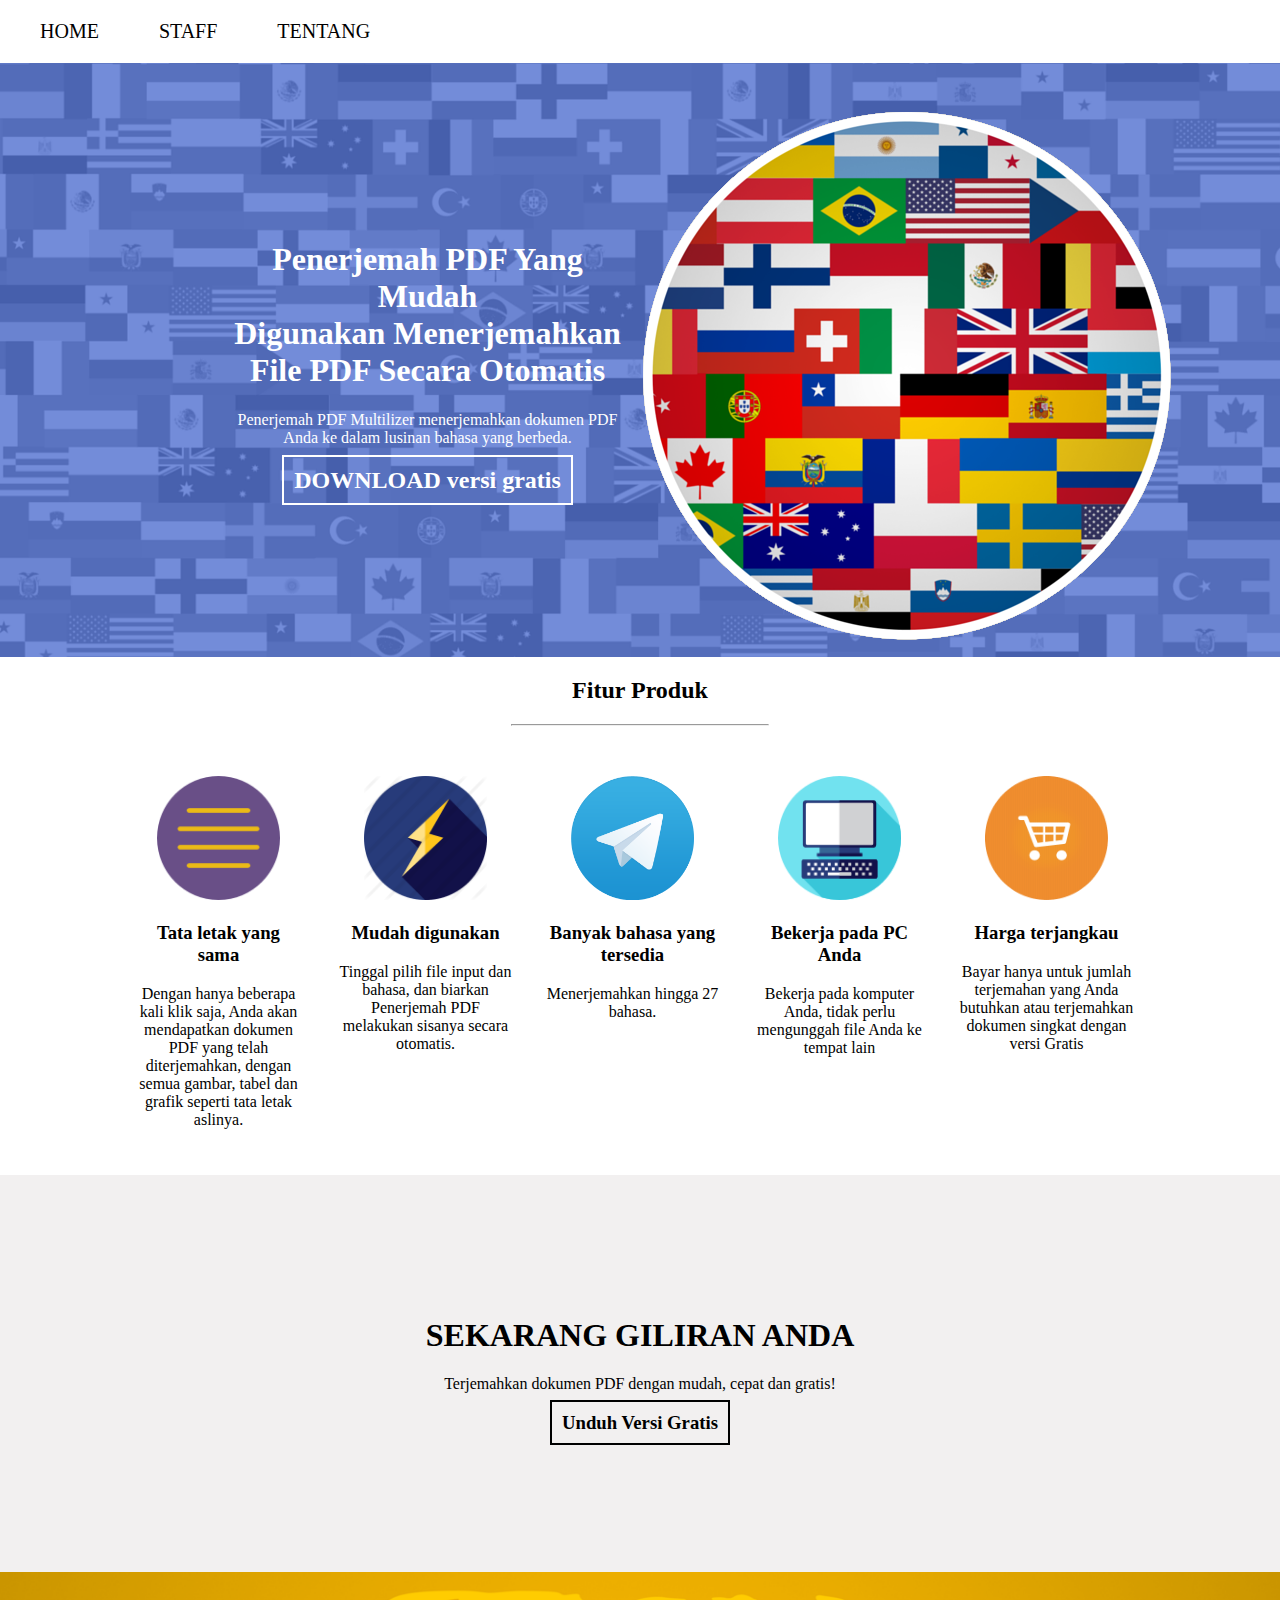
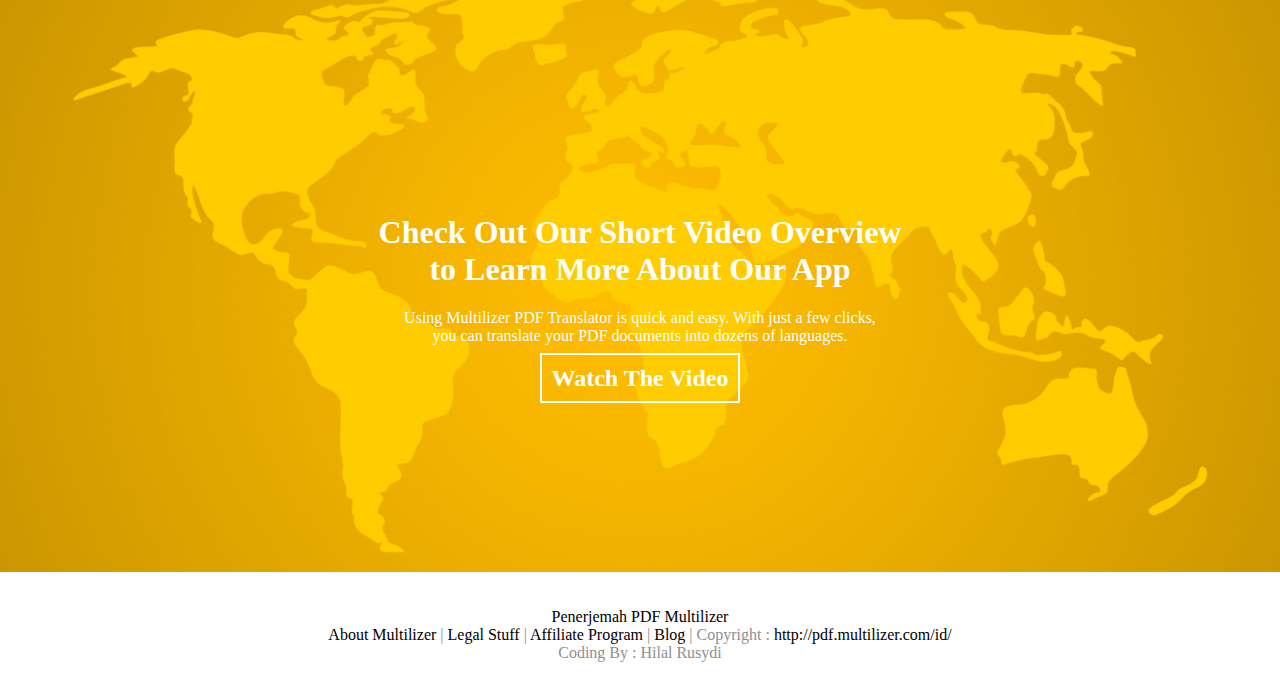
<file: index.html>
<!DOCTYPE html>
<html>
<head>
	<title>Penerjemah PDF</title>
	<link rel="stylesheet" type="text/css" href="neko.css">
</head>
<body>
<header>
		<nav>
			<ul>		
				<li><a href="index.html">HOME</a></li>
				<li><a href="staff.html">STAFF</a></li>
				<li><a href="tentang.html">TENTANG</a></li>
			</ul>
		</nav>
		<div style="clear:both"/>
</header>

<div class="header">
		<img src="flag.png">
	<div class="text">
		<h1> Penerjemah PDF Yang Mudah <br>  Digunakan Menerjemahkan <br> File PDF Secara Otomatis</h1>
		<p >Penerjemah PDF Multilizer menerjemahkan dokumen PDF <br> Anda ke dalam lusinan bahasa yang berbeda.</p>
		<h2><a href="#">DOWNLOAD versi gratis </a></h2>
	</div>
</div>

		<h2>Fitur Produk </h2> <hr>
<div class="content">
	<div class="banner">
		<img src="menu.png">
		<h3>Tata letak yang <br> sama</h3>
		<p>Dengan hanya beberapa kali klik saja, Anda akan mendapatkan dokumen PDF yang telah diterjemahkan, dengan semua gambar, tabel dan grafik seperti tata letak aslinya.</p>
	</div>	
	<div class="banner">
		<img src="elec.png">
		<h3>Mudah digunakan</h3>
		<p>Tinggal pilih file input dan bahasa, dan biarkan Penerjemah PDF melakukan sisanya secara otomatis.</p>
	</div>	
	<div class="banner">
		<img src="pesan.png">
		<h3>Banyak bahasa yang tersedia</h3>
		<p>Menerjemahkan hingga 27 bahasa.</p>
	</div>	
	<div class="banner">
		<img src="computer.png">
		<h3>Bekerja pada PC <br> Anda</h3>
		<p>Bekerja pada komputer Anda, tidak perlu mengunggah file Anda ke tempat lain</p>
	</div>	
	<div class="banner">
		<img src="cart.png">
		<h3>Harga terjangkau</h3>		
		<p>Bayar hanya untuk jumlah terjemahan yang Anda butuhkan atau terjemahkan dokumen singkat dengan versi Gratis</p>
	</div>	
</div>
		<div style="clear:both"/>

<div class="download">
	<h1>SEKARANG GILIRAN ANDA </h1>
	<p>Terjemahkan dokumen PDF dengan mudah, cepat dan gratis!</p>
	<h3><a href="#">Unduh Versi Gratis</a></h3>
</div>
		<div style="clear:both"/>

<div class="footer">
	<div class="text">
	<h1>Check Out Our Short Video Overview <br>to Learn More About Our App</h1>
	<p>Using Multilizer PDF Translator is quick and easy. With just a few clicks,<br>you can translate your PDF documents into dozens of languages.</p>
	<h2><a href="#">Watch The Video</a></h2>
	</div>
</div>
		<div style="clear:both"/>

<footer>
	<p><a href="#"> Penerjemah PDF Multilizer </a> <br> <a href="#">About Multilizer </a> | <a href="#">
	   Legal Stuff</a> | <a href="#">Affiliate Program </a> | <a href="#"> Blog</a> | Copyright  : <a href="http://pdf.multilizer.com/id">http://pdf.multilizer.com/id/</a> <br> Coding By : Hilal Rusydi
	   </p>
</footer>
</body>
</html>
</file>
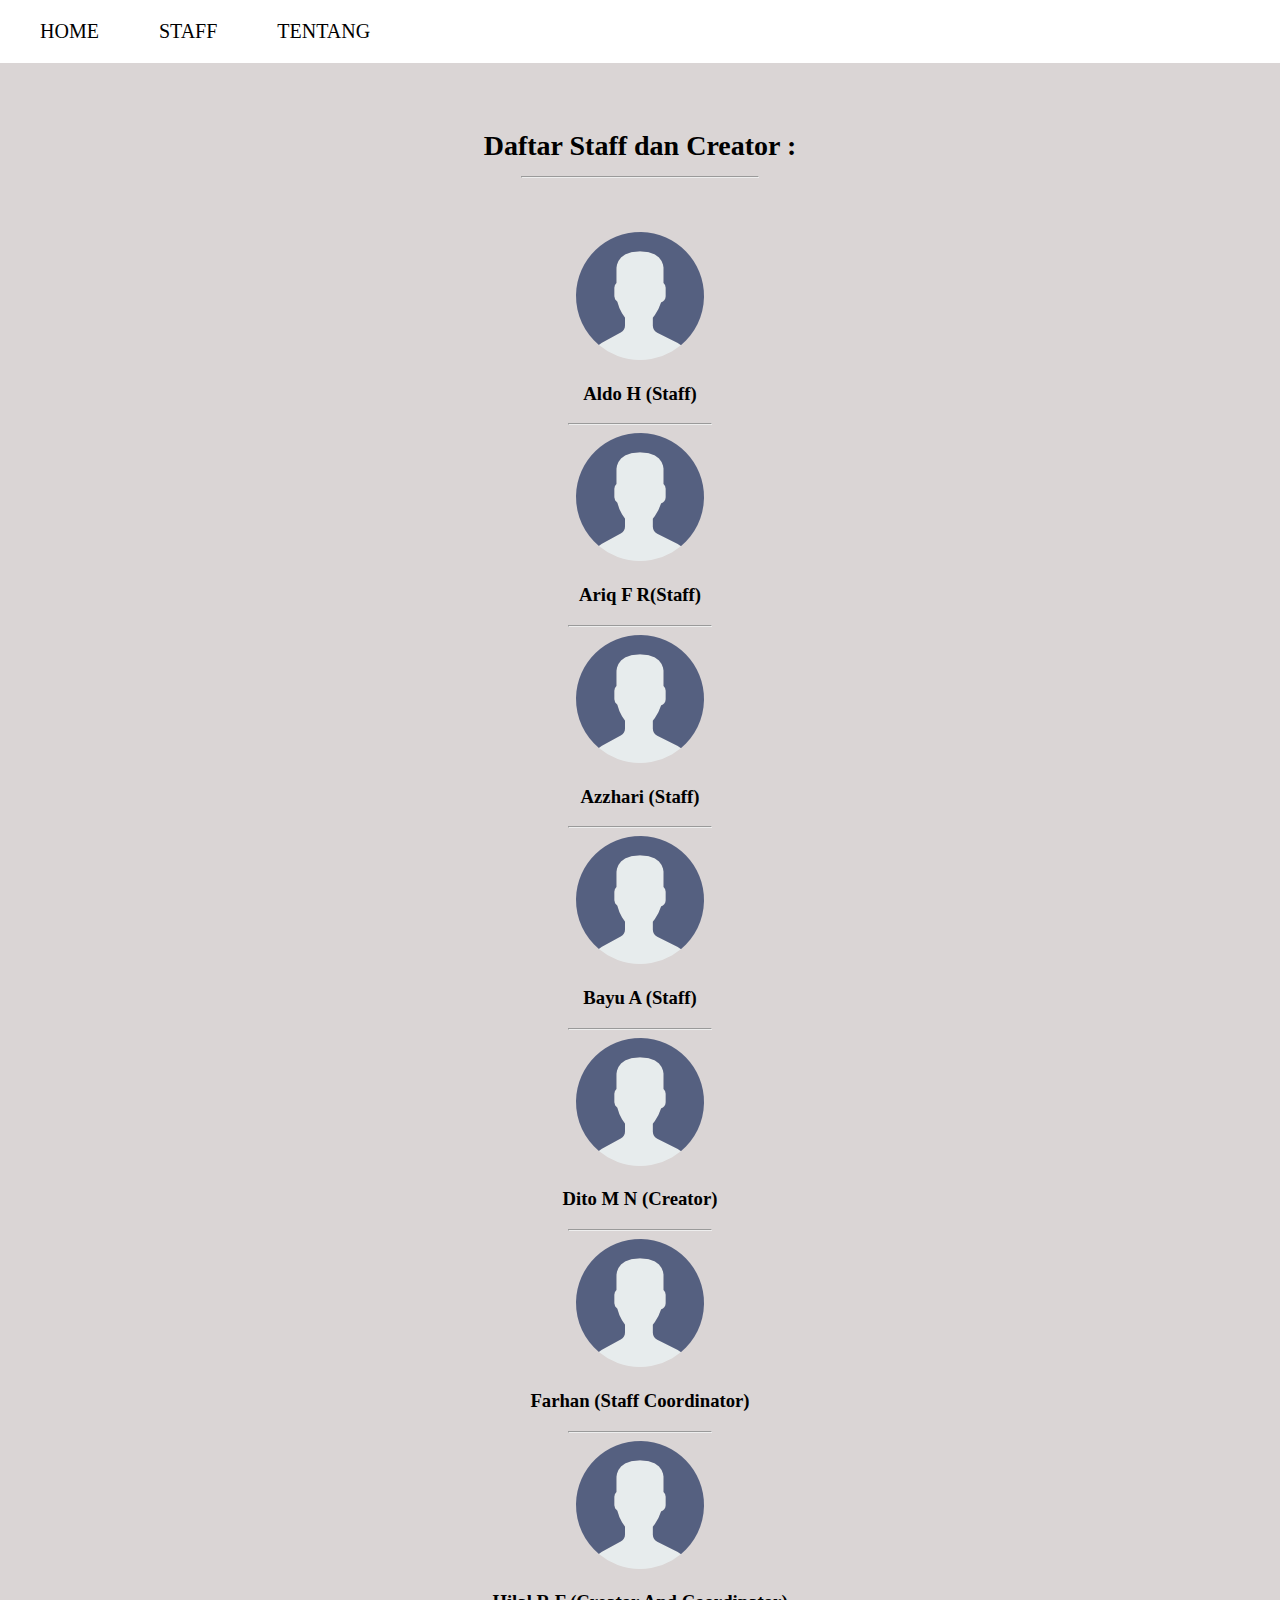
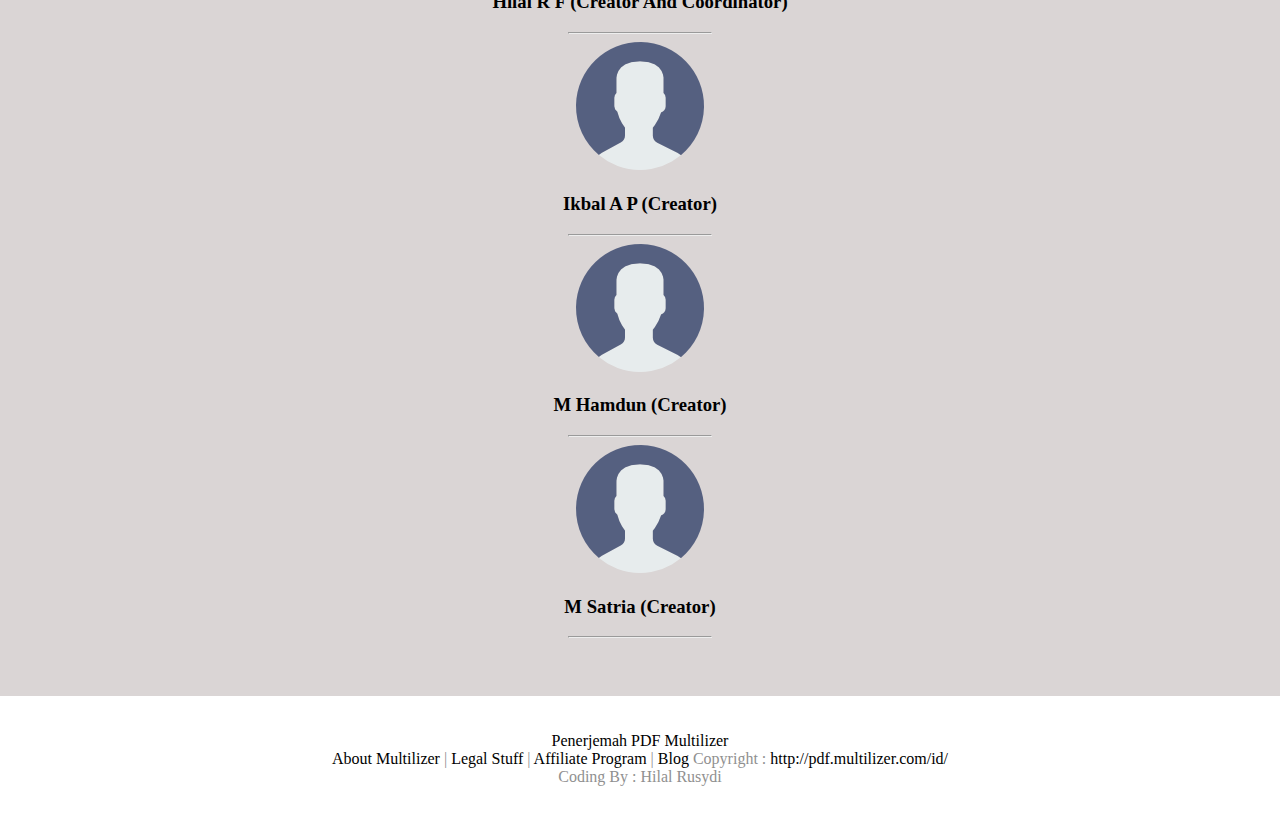
<file: staff.html>
<!DOCTYPE html>
<html>
<head>
	<title>Staff Multilizer</title>
	<link rel="stylesheet" type="text/css" href="neko.css">
</head>
<body>
<header>
		<nav>
			<ul>		
				<li><a href="index.html">HOME</a></li>
				<li><a href="staff.html">STAFF</a></li>
				<li><a href="tentang.html">TENTANG</a></li>
			</ul>
		</nav>
			<div style="clear:both"/>
</header>
<div class="list">
  <h1>Daftar Staff dan Creator : <hr></h1> 
	<div class="staff">
		<a href="#"><img src="userL.png"></a>
		<h3><a href="#">Aldo H (Staff)</a></h3> <hr>
	</div>
	<div class="staff">
		<a href="#"><img src="userL.png"></a>
		<h3><a href="#">Ariq F R(Staff)</a></h3> <hr>
	</div>
	<div class="staff">
		<a href="#"><img src="userL.png"></a>
		<h3><a href="#">Azzhari (Staff)</a></h3> <hr>
	</div>
	<div class="staff">
		<a href="#"><img src="userL.png"></a>
		<h3><a href="#">Bayu A (Staff)</a></h3> <hr>
	</div>
	<div class="staff">
		<a href="#"><img src="userL.png"></a>
		<h3><a href="#">Dito M N (Creator)</a></h3> <hr>
	</div>
	<div class="staff">
		<a href="#"><img src="userL.png"></a>
		<h3><a href="#">Farhan (Staff Coordinator)</a></h3> <hr>
	</div>
	<div class="staff">
		<a href="#"><img src="userL.png"></a>
		<h3><a href="#">Hilal R F (Creator And Coordinator)</a></h3> <hr>
	</div>
	<div class="staff">
		<a href="#"><img src="userL.png"></a>
		<h3><a href="#">Ikbal A P (Creator)</a></h3> <hr>
	</div>
	<div class="staff">
		<a href="#"><img src="userL.png"></a>
		<h3><a href="#">M Hamdun (Creator)</a></h3> <hr>
	</div>
	<div class="staff">
		<a href="#"><img src="userL.png"></a>
		<h3><a href="#">M Satria (Creator)</a></h3> <hr>
	</div>
</div>

<footer>
	<p><a href="#"> Penerjemah PDF Multilizer </a> <br> <a href="#">About Multilizer </a> | <a href="#">
	   Legal Stuff</a> | <a href="#">Affiliate Program </a> | <a href="#"> Blog</a>  Copyright  : <a href="http://pdf.multilizer.com/id">http://pdf.multilizer.com/id/</a>  <br> Coding By : Hilal Rusydi
	   </p>
</footer>

</body>
</html>
</file>
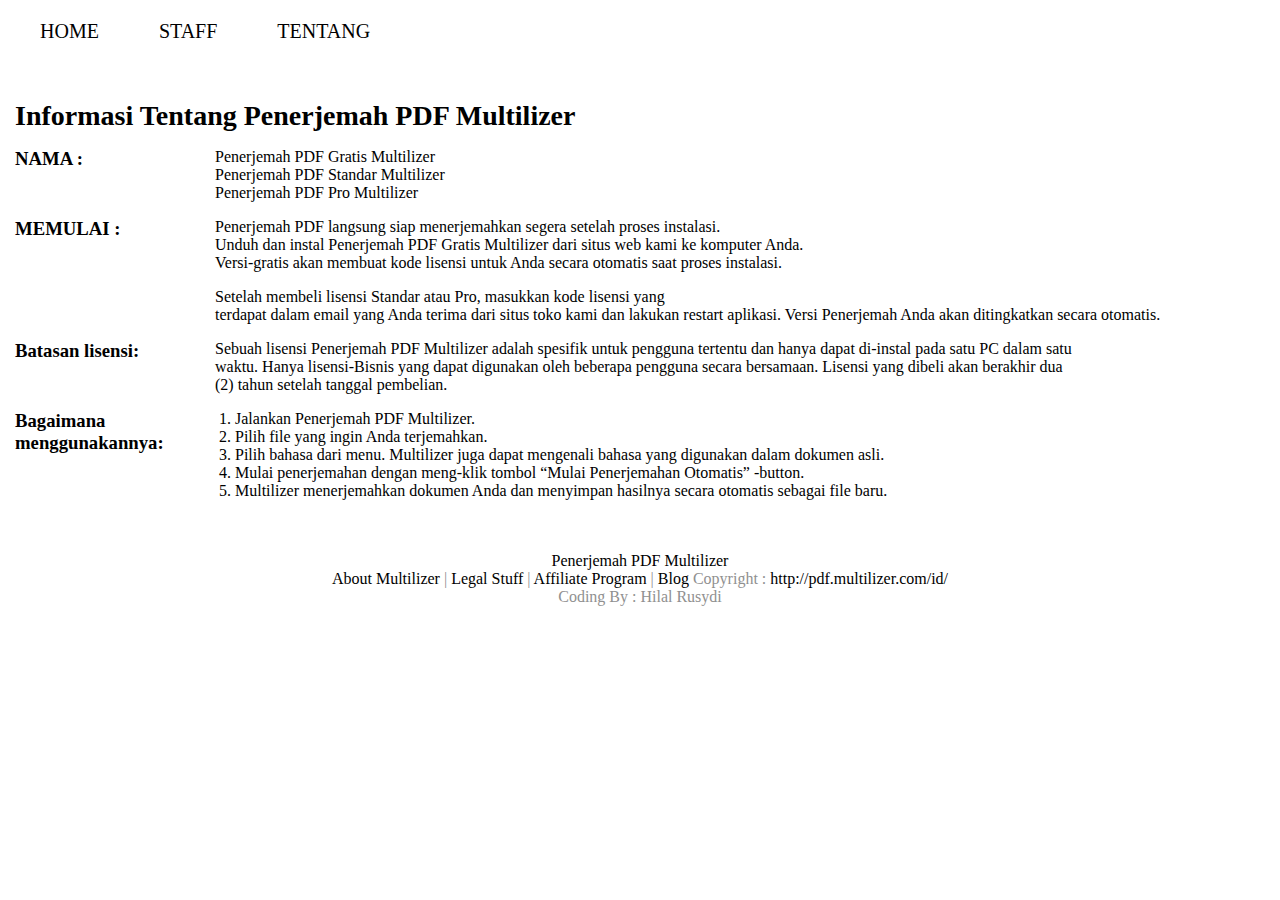
<file: tentang.html>
<!DOCTYPE html>
<html>
<head>
	<title>Tentang</title>
	<link rel="stylesheet" type="text/css" href="neko.css">
</head>
<body>
<header>
		<nav>
			<ul>		
				<li><a href="index.html">HOME</a></li>
				<li><a href="staff.html">STAFF</a></li>
				<li><a href="tentang.html">TENTANG</a></li>
			</ul>
		</nav>
			<div style="clear:both"/>
</header>

		<div class="container">
<div class="konten">
	<h1>Informasi Tentang Penerjemah PDF Multilizer</h1>
	<div class="nama">
			<h3>NAMA :</h3>
			<p>Penerjemah PDF Gratis Multilizer <br> Penerjemah PDF Standar Multilizer <br> Penerjemah PDF Pro Multilizer</p>
	</div>
	<div class="memulai">
			<h3>MEMULAI : </h3>
			
			<p>Penerjemah PDF langsung siap menerjemahkan segera setelah proses instalasi. <br> Unduh dan instal Penerjemah PDF Gratis Multilizer dari situs web kami ke komputer Anda.<br> Versi-gratis akan membuat kode lisensi untuk Anda secara otomatis saat proses instalasi.</p>
			<p>Setelah membeli lisensi Standar atau Pro, masukkan kode lisensi yang <br> terdapat dalam email yang Anda terima dari situs toko kami dan lakukan restart aplikasi. Versi Penerjemah Anda akan ditingkatkan secara otomatis.</p>
	</div>
	<div class="lisensi">
		<h3>Batasan lisensi: </h3>
		<p>Sebuah lisensi Penerjemah PDF Multilizer adalah spesifik untuk pengguna tertentu dan hanya dapat di-instal pada satu PC dalam satu  <br>
			waktu. Hanya lisensi-Bisnis yang dapat digunakan oleh beberapa pengguna secara bersamaan. Lisensi yang dibeli akan berakhir dua <br>
			(2) tahun setelah tanggal pembelian.
		</p>
	</div>
	<div class="penggunaan">
		<h3>Bagaimana <br> menggunakannya:</h3>
		<ol>
			<li>Jalankan Penerjemah PDF Multilizer.</li>
			<li>Pilih file yang ingin Anda terjemahkan.</li>
			<li> Pilih bahasa dari menu. Multilizer juga dapat mengenali bahasa yang digunakan dalam dokumen asli.</li>
			<li>Mulai penerjemahan dengan meng-klik tombol “Mulai Penerjemahan Otomatis” -button.</li>
			<li> Multilizer menerjemahkan dokumen Anda dan menyimpan hasilnya secara otomatis sebagai file baru.</li>
		</ol>
	</div>
	    </div>
</div>

<footer>
	<p><a href="#"> Penerjemah PDF Multilizer </a> <br> <a href="#">About Multilizer </a> | <a href="#">
	   Legal Stuff</a> | <a href="#">Affiliate Program </a> | <a href="#"> Blog</a>  Copyright  : <a href="http://pdf.multilizer.com/id">http://pdf.multilizer.com/id/</a> <br> Coding By : Hilal Rusydi
	   </p>
</footer>

</body>
</html>
</file>
<file: neko.css>
body {margin: 0;;font-family: Century Gothic}

header nav { position: fixed; background: #FFF; width: 100%}
header nav ul {list-style-type: none; padding: 0; margin: 0;}
header nav ul li {float: left;}
header nav ul li a {text-decoration: none; display: inline-block; font-size: 20px; margin-left: 20px; padding: 20px; color: #000;margin-top: 0 auto}
header nav ul li a:hover {background: #FFC153 ; color: #FFF}

.right {float: right;}

.header {background-image:url(neko.png);background-position:center;background-repeat:no-repeat ; background-size:cover; padding: 100px; height: 457px }
.header img {float: right;}
.header .text {padding: 120px ; color: #FFF ; text-align: center;}
.header .text h2 a {color: #FFF; text-decoration: none; border: solid 2px; padding: 10px }
.header .text h2 a:hover {background: #FFC153}

h2 {text-align: center;}
hr {width: 20%}

.content {margin: 0 auto; margin-left: 100px; margin-top: 50px ; }
.content .banner {float: left; width: 15% ; margin-left: 30px ; margin-bottom: 30px; text-align: center; }
.content .banner img {width: 70%;}

.download {background:#F2F0F0; width: 100%; padding-bottom: 120px; padding-top: 120px; text-align: center;}
.download h3 a {color : #000 ; text-decoration: none; border: solid 2px; padding: 10px }

.footer {background-image:url(map.png);background-position:center; background-repeat:no-repeat ; background-size:cover;height: 400px; padding: 100px; }
.footer .text {text-align: center; color: #FFF; padding: 120px}
.footer h2 a {border: solid 2px; text-decoration: none; color: #FFF ; padding: 10px}
.footer h2 a:hover {background: #FFC153}

footer {padding: 20px}
footer p {color: #909090; text-align: center;}
footer p a {color: #000;text-decoration: none; }
footer p a:hover {color:#FFC153 }

.list {background: #DAD5D5 ; padding: 50px}
.list h1 {text-align: center; padding-top: 80px; padding-bottom: 40px ; font-size: 28px ; margin: 0px}

.staff {text-align: center;}
.staff a {text-decoration: none; color: #000}
.staff a:hover {color:#FFC153}
.staff hr {width: 12%}

.container {margin: 0 auto; width: 1250px ; }


.konten h1 {padding-top: 100px;font-size: 28px ; margin: 0px}
.konten p {padding-left: 200px}
.konten h3 {float: left; margin: 0 ;}
.konten ol {padding-left: 220px}
</file>
